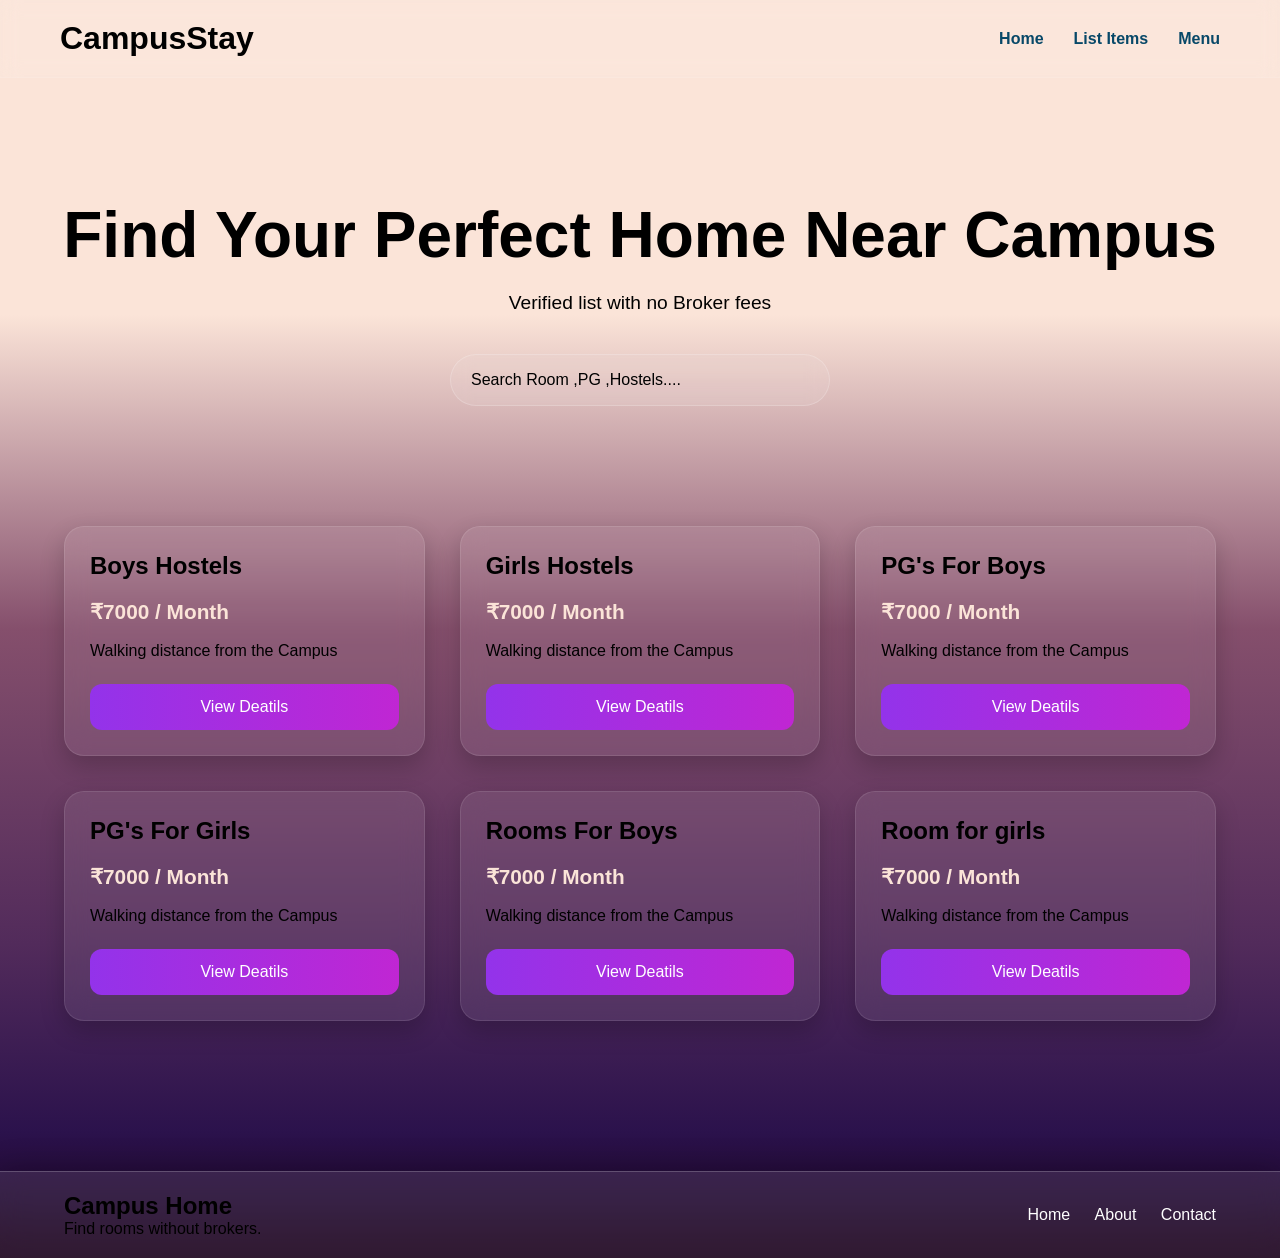
<file: index.html>
<!DOCTYPE html>
<html lang="en">

<head>
    <meta charset="UTF-8">
    <meta name="viewport" content="width=device-width, initial-scale=1.0">

    <title>Find Your Campus Home</title>

    <link rel="stylesheet" href="style.css">
</head>

<body>

    <!-- Blur EFFECTS -->

    <div class="blur blur1"></div>
    <div class="blur blur2"></div>

    <!-- Navbar -->
    <nav>

        <div class="logo">CampusStay</div>

        <ul>
            <li><a href="#">Home</a></li>
            <li><a href="#">List Items</a></li>
            <li><a href="#">Menu</a></li>
        </ul>

    </nav>

    <!--Hero section (main section)-->

    <header class="hero">

        <h1>Find Your Perfect Home Near Campus</h1>

        <p>Verified list with no Broker fees</p>

        <div class="search-box">
            <input type="text" placeholder="Search Room ,PG ,Hostels....">
        </div>
    </header>

    <!-- Cards-->

    <main class="container">

        <div class="room-card">
            <h3>Boys Hostels</h3>
            <p class="price">₹7000 / Month</p>
            <p>Walking distance from the Campus</p>
            <button class="btn">View Deatils</button>
        </div>

        <div class="room-card">
            <h3>Girls Hostels</h3>
            <p class="price">₹7000 / Month</p>
            <p>Walking distance from the Campus</p>
            <button class="btn">View Deatils</button>
        </div>

        <div class="room-card">
            <h3>PG's For Boys</h3>
            <p class="price">₹7000 / Month</p>
            <p>Walking distance from the Campus</p>
            <button class="btn">View Deatils</button>
        </div>

        <div class="room-card">
            <h3>PG's For Girls</h3>
            <p class="price">₹7000 / Month</p>
            <p>Walking distance from the Campus</p>
            <button class="btn">View Deatils</button>
        </div>

        <div class="room-card">
            <h3>Rooms For Boys</h3>
            <p class="price">₹7000 / Month</p>
            <p>Walking distance from the Campus</p>
            <button class="btn">View Deatils</button>
        </div>

        <div class="room-card">
            <h3>Room for girls</h3>
            <p class="price">₹7000 / Month</p>
            <p>Walking distance from the Campus</p>
            <button class="btn">View Deatils</button>
        </div>
    </main>


    <footer class="glass-footer">

        <div class="footer-container">

            <div class="footer-logo">
                <h2>Campus Home</h2>
                <p>Find rooms without brokers.</p>
            </div>

            <div class="footer-links">
                <a href="#">Home</a>
                <a href="#">About</a>
                <a href="#">Contact</a>
            </div>

        </div>

    </footer>
</body>
</file>
<file: style.css>
*{
    margin: 0;
    padding: 0;
    box-sizing: border-box;
}

body{
    font-family: 'Segoe UI', sans-serif;
    margin : 0;
    color: rgb(0, 0, 0);
    display : flex;
    flex-direction: column;
    min-height: 100vh;
    background: linear-gradient(
        to BOTTOM,
        #FBE4D8 0%,
        #FBE4D8 25%,
        #854F6C 50%,
        #522B5B 75%,
        #2B124C 90%,
        #190019 100%
    );
    background-repeat: no-repeat;
    overflow-x: hidden;
    scroll-behavior: smooth;
}

.blur{
    position: fixed;

    width: 300px;
    height: 300px;

    border-radius: 50%;

    filter: blur(120px);

    z-index: -1;
}

nav{

    display: flex;

    justify-content: space-between;

    align-items: center;

    padding: 20px 60px;

    background: rgba(255,255,255,0.08);

    backdrop-filter: blur(10px);

    position: sticky;

    top: 0;

    z-index: 1000;

    border-bottom: 1px solid rgba(255,255,255,0.1);
}

.logo{

    font-size: 2rem;

    font-weight: bold;
}

nav ul{

    display: flex;

    gap: 30px;

    list-style: none;
}

nav a{

    text-decoration:none;
    font-family: 'Gill Sans', 'Gill Sans MT', Calibri, 'Trebuchet MS', sans-serif;
    font-weight:bold;
    color: rgb(7, 72, 104);
    transition: 0.3s;
}

nav a:hover{
    color: #f95700;
}


.hero{
    text-align: center;
    padding: 120px 20px 80px;
}

.hero h1{
    font-size: 4rem;
    margin-bottom: 20px;
}

.hero p{
    color: #010000;
    font-size: 1.2rem;
    margin-bottom: 40px;
}

.search-box input{
    margin: 40px auto;
    display: block;

    width: 380px;

    max-width: 90%;
    padding: 16px 20px;

    border-radius: 50px;

    border: 1px solid rgba(255,255,255,0.2);

    background: rgba(255,255,255,0.08);

    backdrop-filter: blur(10px);

    color: rgb(0, 0, 0);

    outline: none;

    font-size: 1rem;
}

.search-box input::placeholder{

    color: #000000;
}


.container{

    flex : 1;

    width: 90%;

    max-width: 1200px;

    margin: auto;

    display: grid;

    grid-template-columns: repeat(auto-fit, minmax(280px, 1fr));

    gap: 35px;

    padding-bottom: 100px;
}

.room-card{

    background: rgba(255,255,255,0.08);

    backdrop-filter: blur(12px);

    border: 1px solid rgba(255,255,255,0.1);

    border-radius: 20px;

    padding: 25px;

    transition: 0.4s ease;

    box-shadow: 0 10px 25px rgba(0,0,0,0.2);
    
}

.room-card:hover{

    transform: translateY(-10px) scale(1.02);

    box-shadow: 0 20px 40px rgba(0,0,0,0.35);
}

.room-card h3{

    font-size: 1.5rem;

    margin-bottom: 15px;
}

.room-card p{

    line-height: 1.6;
}

.price{

    color: #FBE4D8;

    font-size: 1.3rem;

    font-weight: bold;

    margin-bottom: 10px;
}


.btn{

    margin-top: 20px;

    width: 100%;

    padding: 14px;

    border: none;

    border-radius: 12px;

    background: linear-gradient(
        to right,
        #9333ea,
        #c026d3
    );

    color: white;

    font-size: 1rem;

    cursor: pointer;

    transition: 0.3s;
}

.btn:hover{
    transform: scale(1.03);

    background: linear-gradient(
        to right,
        #a855f7,
        #d946ef
    );
}


.glass-footer{

    width:100%;

    margin-top:50px;

    background: rgba(255,255,255,0.1);

    backdrop-filter: blur(12px);
    -webkit-backdrop-filter: blur(12px);

    border-top:1px solid rgba(255,255,255,0.2);

    box-shadow: 0 -4px 30px rgba(0,0,0,0.2);

    padding:20px 0;
}

/* Footer content */

.footer-container{

    width:90%;
    margin:auto;

    display:flex;
    justify-content:space-between;
    align-items:center;
}

/* Links */

.footer-links a{

    color:white;

    text-decoration:none;

    margin-left:20px;

    transition:0.3s;
}

.footer-links a:hover{
    color:#90e0ef;
}
</file>
